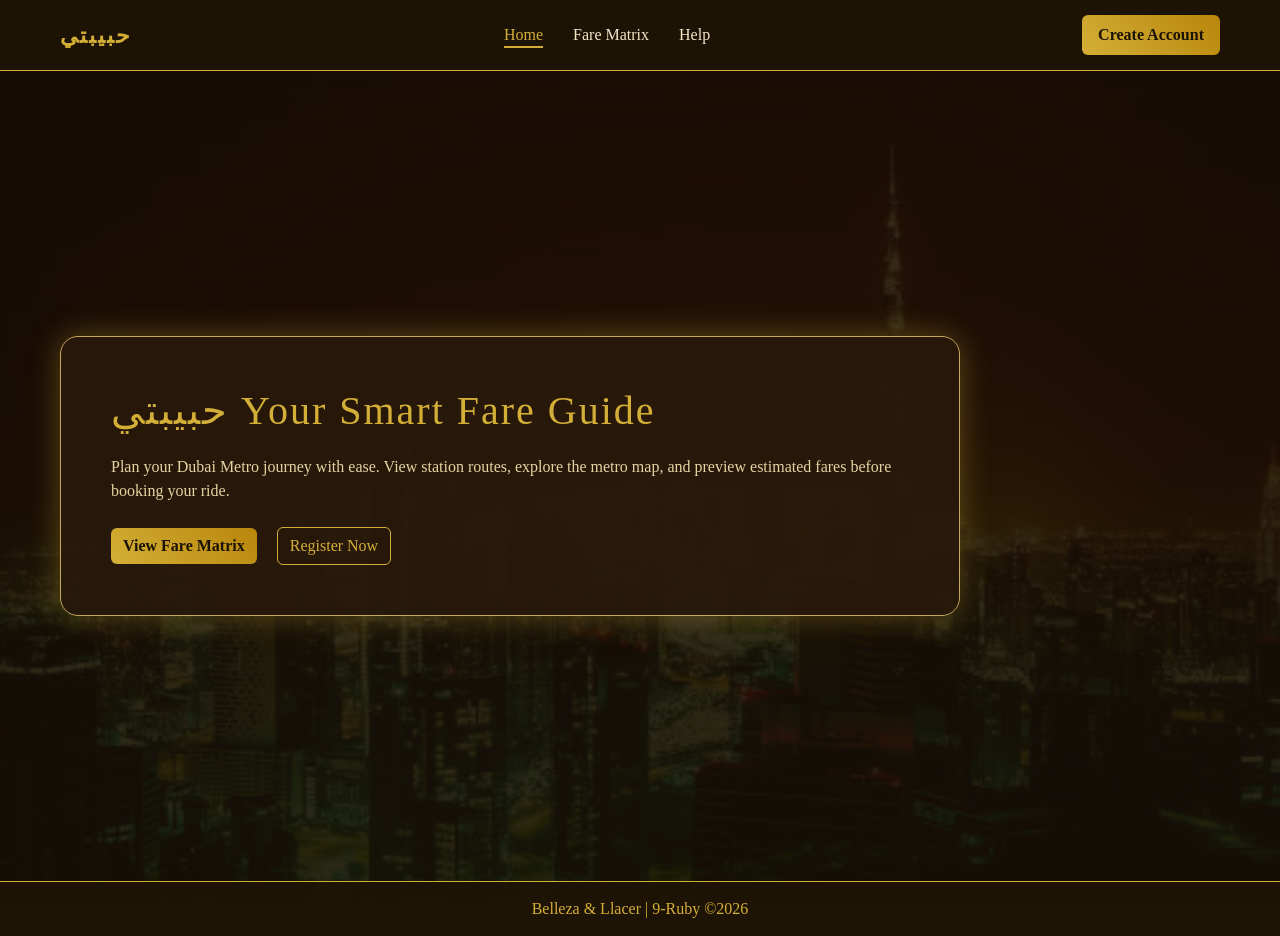
<file: index.html>
<!DOCTYPE html>
<html lang="en">
<head>
    <meta charset="UTF-8">
    <title>Home | Dubai Metro Guide</title>

    <!-- Bootstrap -->
    <link href="https://cdn.jsdelivr.net/npm/bootstrap@5.3.2/dist/css/bootstrap.min.css" rel="stylesheet">
    <link rel="stylesheet" href="styles.css">

<style>
/* ================= BODY ================= */

body {
    background: linear-gradient(rgba(20,15,5,0.85), rgba(20,15,5,0.9)),
                url("dubai.jpg") no-repeat center center fixed;
    background-size: cover;
    color: #f5e6c8;
    font-family: Georgia, serif;
    margin: 0;
}

/* ================= NAVBAR ================= */

.navbar {
    display: flex;
    justify-content: space-between;
    align-items: center;
    padding: 15px 60px;
    background: rgba(30,20,5,0.95);
    border-bottom: 1px solid #d4af37;
}

.logo {
    font-size: 22px;
    font-weight: bold;
    color: #d4af37;
}

.nav-links {
    list-style: none;
    display: flex;
    gap: 30px;
    margin: 0;
}

.nav-links li {
    display: inline;
}

.nav-links a {
    color: #f5e6c8;
    text-decoration: none;
    transition: 0.3s ease;
}

.nav-links a:hover {
    color: #d4af37;
}

.nav-links a.active {
    color: #d4af37;
    border-bottom: 2px solid #d4af37;
    padding-bottom: 3px;
}

.nav-buttons {
    display: flex;
    gap: 15px;
}

.book {
    color: #d4af37;
    text-decoration: none;
    font-weight: bold;
}

.create-btn {
    background: linear-gradient(45deg, #d4af37, #b8860b);
    padding: 8px 16px;
    border-radius: 6px;
    text-decoration: none;
    color: #1a1204;
    font-weight: bold;
    transition: 0.3s ease;
}

.create-btn:hover {
    box-shadow: 0 0 10px #d4af37;
    transform: scale(1.05);
}

/* ================= HERO SECTION ================= */

.hero-section {
    padding: 80px 60px;
    min-height: 90vh;
    display: flex;
    align-items: center;
}

.hero-box {
    background: rgba(40, 25, 10, 0.9);
    border-radius: 18px;
    padding: 50px;
    border: 1px solid #c6a75e;
    box-shadow: 0 0 30px rgba(212,175,55,0.35);
    max-width: 900px;
}

.hero-box h1 {
    color: #d4af37;
    letter-spacing: 2px;
}

.hero-box p {
    color: #e6d3a3;
    margin-top: 20px;
}

/* Buttons */

.btn-gold {
    background: linear-gradient(45deg, #d4af37, #b8860b);
    border: none;
    color: #1a1204;
    font-weight: bold;
}

.btn-gold:hover {
    box-shadow: 0 0 15px #d4af37;
    transform: scale(1.05);
}

.btn-outline-gold {
    border: 1px solid #d4af37;
    color: #d4af37;
}

.btn-outline-gold:hover {
    background: #d4af37;
    color: #1a1204;
}

/* ================= FOOTER ================= */

footer {
    background: rgba(30,20,5,0.95);
    text-align: center;
    padding: 15px;
    border-top: 1px solid #d4af37;
    color: #d4af37;
}
</style>
</head>

<body>

<!-- NAVBAR -->
<nav class="navbar">
    <div class="logo">حبيبتي</div>

    <ul class="nav-links">
        <li><a href="index.html" class="active">Home</a></li>
        <li><a href="page4.html">Fare Matrix</a></li>
        <li><a href="page3.html">Help</a></li>
    </ul>

    <div class="nav-buttons">
        <a href="page2.html" class="create-btn">Create Account</a>
    </div>
</nav>

<!-- HERO SECTION -->
<section class="hero-section">

    <div class="hero-box">
        <h1>حبيبتي Your Smart Fare Guide</h1>

        <p>
            Plan your Dubai Metro journey with ease.  
            View station routes, explore the metro map, and preview estimated fares 
            before booking your ride.
        </p>

        <div class="mt-4">
            <a href="page4.html" class="btn btn-gold me-3">View Fare Matrix</a>
            <a href="page2.html" class="btn btn-outline-gold">Register Now</a>
        </div>
    </div>

</section>

<footer>
    Belleza & Llacer | 9-Ruby ©2026
</footer>

</body>

</html>
</file>
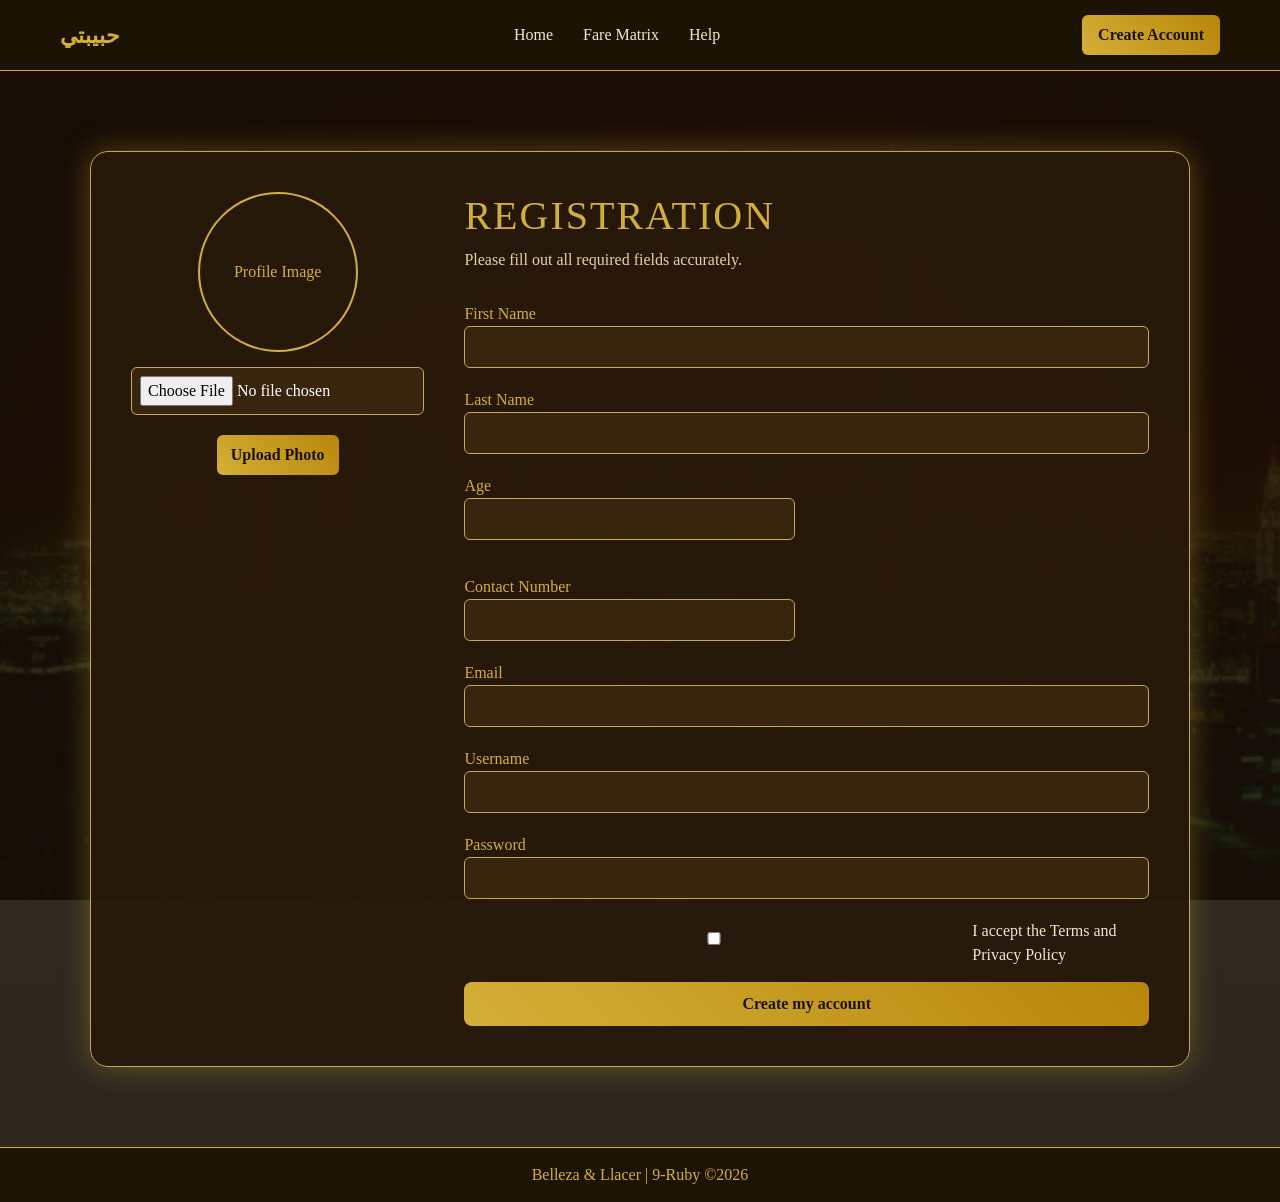
<file: page2.html>
<!DOCTYPE html>
<html lang="en">
<head>
<meta charset="UTF-8">
<title>Registration | Dubai Metro Guide</title>

<link href="https://cdn.jsdelivr.net/npm/bootstrap@5.3.2/dist/css/bootstrap.min.css" rel="stylesheet">

<style>

/* ================= BODY ================= */

body {
    background: linear-gradient(rgba(20,15,5,0.85), rgba(20,15,5,0.9)),
                url("dubai.jpg") no-repeat center center fixed;
    background-size: cover;
    color: #f5e6c8;
    font-family: Georgia, serif;
    margin: 0;
}

/* ================= NAVBAR ================= */

.navbar {
    display: flex;
    justify-content: space-between;
    align-items: center;
    padding: 15px 60px;
    background: rgba(30,20,5,0.95);
    border-bottom: 1px solid #d4af37;
}

.logo {
    font-size: 22px;
    font-weight: bold;
    color: #d4af37;
}

.nav-links {
    list-style: none;
    display: flex;
    gap: 30px;
    margin: 0;
}

.nav-links a {
    color: #f5e6c8;
    text-decoration: none;
    transition: 0.3s ease;
}

.nav-links a:hover,
.nav-links a.active {
    color: #d4af37;
    border-bottom: 2px solid #d4af37;
    padding-bottom: 3px;
}

.nav-buttons {
    display: flex;
    gap: 15px;
}

.book {
    color: #d4af37;
    text-decoration: none;
    font-weight: bold;
}

.create-btn {
    background: linear-gradient(45deg, #d4af37, #b8860b);
    padding: 8px 16px;
    border-radius: 6px;
    text-decoration: none;
    color: #1a1204;
    font-weight: bold;
    transition: 0.3s ease;
}

.create-btn:hover {
    box-shadow: 0 0 10px #d4af37;
    transform: scale(1.05);
}

/* ================= REGISTRATION SECTION ================= */

.hero {
    padding: 80px 60px;
    min-height: 100vh;
    display: flex;
    justify-content: center;
}

.registration-card {
    background: rgba(40, 25, 10, 0.95);
    border-radius: 18px;
    padding: 40px;
    border: 1px solid #c6a75e;
    box-shadow: 0 0 30px rgba(212,175,55,0.35);
    display: flex;
    gap: 40px;
    max-width: 1100px;
    width: 100%;
}

/* LEFT PANEL */

.left-panel {
    width: 30%;
    text-align: center;
}

.profile-placeholder {
    width: 160px;
    height: 160px;
    border-radius: 50%;
    border: 2px solid #d4af37;
    margin: 0 auto 15px;
    display: flex;
    align-items: center;
    justify-content: center;
    color: #d4af37;
    overflow: hidden;
}

.upload-btn {
    background: linear-gradient(45deg, #d4af37, #b8860b);
    border: none;
    padding: 8px 14px;
    color: #1a1204;
    font-weight: bold;
    border-radius: 6px;
    margin-top: 10px;
}

/* RIGHT PANEL */

.right-panel {
    width: 70%;
}

.right-panel h1 {
    color: #d4af37;
    letter-spacing: 2px;
}

.instructions {
    color: #e6d3a3;
    margin-bottom: 20px;
}

label {
    margin-top: 10px;
    color: #d4af37;
}

input {
    width: 100%;
    padding: 8px;
    margin-bottom: 10px;
    border-radius: 6px;
    border: 1px solid #c6a75e;
    background: rgba(60,40,15,0.8);
    color: #fff;
}

.row {
    display: flex;
    gap: 15px;
}

.row div {
    width: 50%;
}

.terms {
    display: flex;
    align-items: center;
    gap: 8px;
    margin-top: 10px;
}

.submit-btn {
    background: linear-gradient(45deg, #d4af37, #b8860b);
    border: none;
    padding: 10px;
    width: 100%;
    color: #1a1204;
    font-weight: bold;
    border-radius: 8px;
    margin-top: 15px;
    transition: 0.3s ease;
}

.submit-btn:hover {
    box-shadow: 0 0 15px #d4af37;
    transform: scale(1.02);
}

/* ================= FOOTER ================= */

footer {
    background: rgba(30,20,5,0.95);
    text-align: center;
    padding: 15px;
    border-top: 1px solid #d4af37;
    color: #d4af37;
}

</style>
</head>

<body>

<nav class="navbar">
    <div class="logo">حبيبتي</div>
    <ul class="nav-links">
        <li><a href="index.html">Home</a></li>
        <li><a href="page4.html">Fare Matrix</a></li>
        <li><a href="page3.html">Help</a></li>
    </ul>
    <div class="nav-buttons">
        <a href="page2.html" class="create-btn active">Create Account</a>
    </div>
</nav>

<section class="hero">

<div class="registration-card">

<div class="left-panel">
    <div class="profile-placeholder">
        <img id="profilePreview" style="width:100%; height:100%; object-fit:cover; display:none;">
        <span id="placeholderText">Profile Image</span>
    </div>
    <input type="file" id="profileInput" accept="image/*">
    <button type="button" class="upload-btn" id="uploadBtn">Upload Photo</button>
</div>

<div class="right-panel">
    <h1>REGISTRATION</h1>
    <p class="instructions">
        Please fill out all required fields accurately.
    </p>

<form id="registrationForm">

<label>First Name</label>
<input type="text" id="firstName">

<label>Last Name</label>
<input type="text" id="lastName">

<div class="row">
<div>
<label>Age</label>
<input type="number" id="age">
</div>
<div>
<label>Contact Number</label>
<input type="text" id="contact">
</div>
</div>

<label>Email</label>
<input type="email" id="email">

<label>Username</label>
<input type="text" id="username">

<label>Password</label>
<input type="password" id="password">

<div class="terms">
<input type="checkbox" id="terms">
<span>I accept the Terms and Privacy Policy</span>
</div>

<button type="submit" class="submit-btn">Create my account</button>

</form>
</div>
</div>
</section>

<footer>
Belleza & Llacer | 9-Ruby ©2026
</footer>

<script>
// IMAGE PREVIEW
document.getElementById("uploadBtn").addEventListener("click", function() {
    const file = document.getElementById("profileInput").files[0];
    if (!file) return alert("Please select an image first!");

    const reader = new FileReader();
    reader.onload = function(e) {
        const img = document.getElementById("profilePreview");
        img.src = e.target.result;
        img.style.display = "block";
        document.getElementById("placeholderText").style.display = "none";
    };
    reader.readAsDataURL(file);
});

// FORM VALIDATION
document.getElementById("registrationForm").addEventListener("submit", function(e){
    e.preventDefault();

    const age = parseInt(document.getElementById("age").value);
    const terms = document.getElementById("terms").checked;

    if (age < 18) return alert("You must be at least 18 years old.");
    if (!terms) return alert("Please accept the Terms and Privacy Policy.");

    alert("Your profile has been uploaded successfully!");
    this.reset();
});
</script>

</body>
</html>
</file>
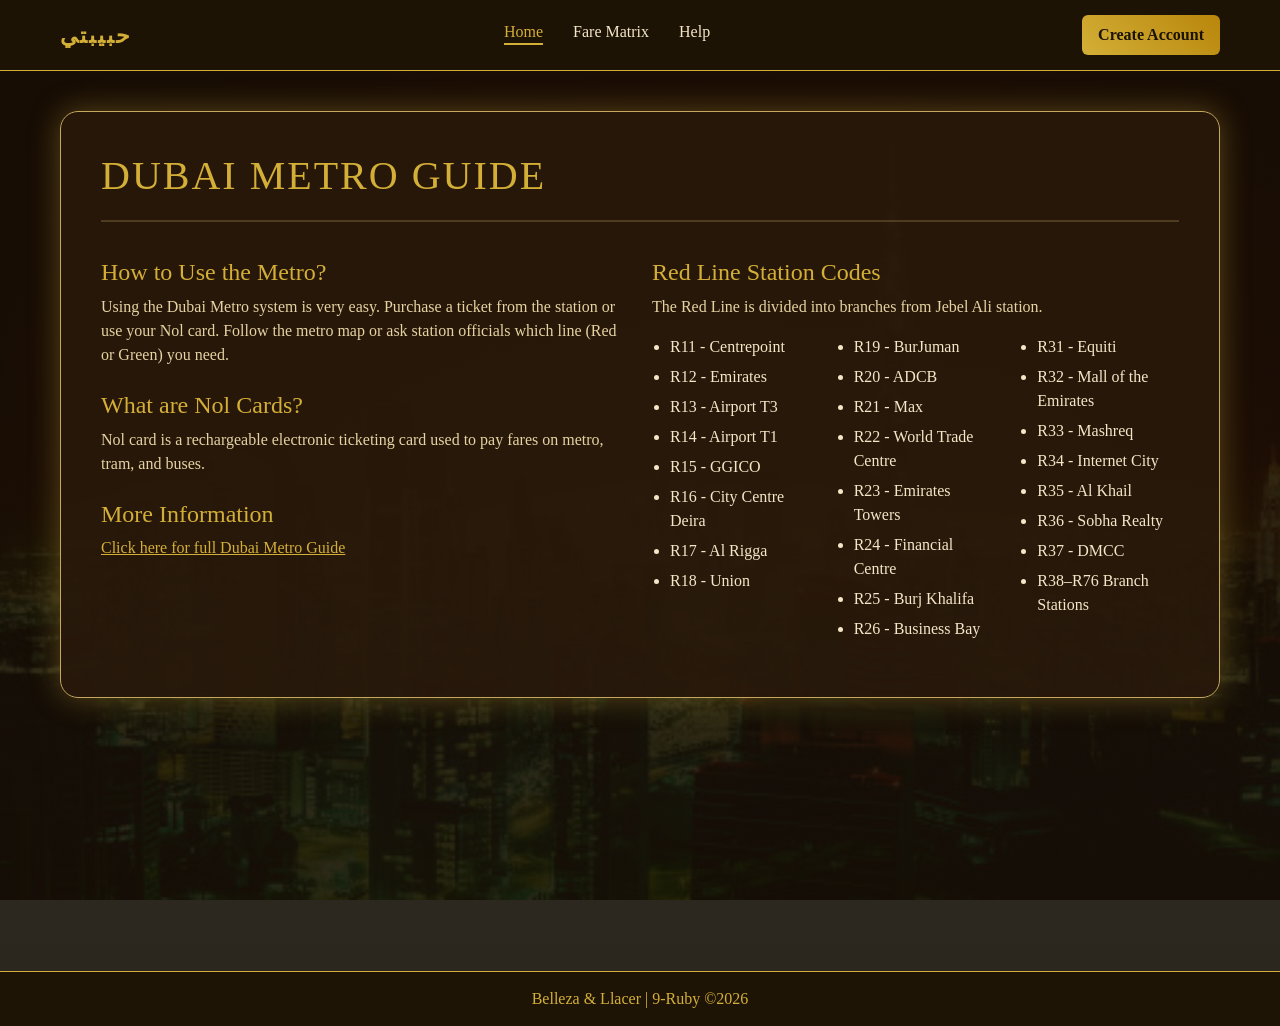
<file: page3.html>
<!DOCTYPE html>
<html lang="en">
<head>
    <meta charset="UTF-8">
    <title>Help | Dubai Metro Guide</title>

    <!-- Bootstrap -->
    <link href="https://cdn.jsdelivr.net/npm/bootstrap@5.3.2/dist/css/bootstrap.min.css" rel="stylesheet">
     <link rel="stylesheet" href="styles.css">
<style>
   body {
    background: linear-gradient(rgba(20,15,5,0.85), rgba(20,15,5,0.9)),
                url("dubai.jpg") no-repeat center center fixed;
    background-size: cover;
    color: #f5e6c8;
    font-family: Georgia, serif;
    margin: 0;
}

/* ================= NAVBAR ================= */

.navbar {
    display: flex;
    justify-content: space-between;
    align-items: center;
    padding: 15px 60px;
    background: rgba(30,20,5,0.95);
    border-bottom: 1px solid #d4af37;
}

.logo {
    font-size: 22px;
    font-weight: bold;
    color: #d4af37;
}

.nav-links {
    list-style: none;
    display: flex;
    gap: 30px;
    margin: 0;
}

.nav-links li {
    display: inline;
}

.nav-links a {
    color: #f5e6c8;
    text-decoration: none;
    transition: 0.3s ease;
}

.nav-links a:hover {
    color: #d4af37;
}

.nav-buttons {
    display: flex;
    gap: 15px;
}

.book {
    color: #d4af37;
    text-decoration: none;
    font-weight: bold;
}

.create-btn {
    background: linear-gradient(45deg, #d4af37, #b8860b);
    padding: 8px 16px;
    border-radius: 6px;
    text-decoration: none;
    color: #1a1204;
    font-weight: bold;
    transition: 0.3s ease;
}

.create-btn:hover {
    box-shadow: 0 0 10px #d4af37;
    transform: scale(1.05);
}

/* ================= MAIN SECTION ================= */

section {
    padding: 60px;
    min-height: 100vh;
}

.registration-card {
    background: rgba(40, 25, 10, 0.9);
    border-radius: 18px;
    padding: 40px;
    border: 1px solid #c6a75e;
    box-shadow: 0 0 30px rgba(212,175,55,0.35);
}

.right-panel h1 {
    color: #d4af37;
    letter-spacing: 2px;
    margin-bottom: 20px;
}

hr {
    border: 1px solid #c6a75e;
}

/* ================= TEXT STYLING ================= */

h4 {
    color: #d4af37;
    margin-top: 20px;
}

p {
    color: #e6d3a3;
}

/* Station Lists */
ul {
    padding-left: 18px;
}

li {
    margin-bottom: 6px;
}

/* ================= FOOTER ================= */

footer {
    background: rgba(30,20,5,0.95);
    text-align: center;
    padding: 15px;
    border-top: 1px solid #d4af37;
    color: #d4af37;

}
</style>
</head>

<body>

    <!-- NAVBAR -->
    <nav class="navbar">
    <div class="logo">حبيبتي</div>

    <ul class="nav-links">
        <li><a href="index.html" class="active">Home</a></li>
        <li><a href="page4.html">Fare Matrix</a></li>
        <li><a href="page3.html">Help</a></li>
    </ul>
        <div class="nav-buttons">
            <a href="page2.html" class="create-btn">Create Account</a>
        </div>
    </nav>

<section style="padding:40px 60px; min-height:100vh;">

    <div class="registration-card" style="width:100%; max-width:1400px; margin:auto;">

        <div class="right-panel w-100">

            <h1>DUBAI METRO GUIDE</h1>
            <hr>

            <div class="row">

                <!-- LEFT SIDE INFO -->
                <div class="col-md-6">

                    <h4>How to Use the Metro?</h4>
                    <p>
                        Using the Dubai Metro system is very easy. Purchase a ticket from the station 
                        or use your Nol card. Follow the metro map or ask station officials which 
                        line (Red or Green) you need.
                    </p>

                    <h4 class="mt-4">What are Nol Cards?</h4>
                    <p>
                        Nol card is a rechargeable electronic ticketing card used to pay fares 
                        on metro, tram, and buses.
                    </p>

                    <h4 class="mt-4">More Information</h4>
                    <p>
                        <a href="https://bnw.ae/en/blog/dubai-metro-guide" target="_blank"
                           style="color:#d4af37; text-decoration: underline;">
                           Click here for full Dubai Metro Guide
                        </a>
                    </p>

                </div>

                <!-- RIGHT SIDE STATIONS -->
                <div class="col-md-6">

                    <h4>Red Line Station Codes</h4>
                    <p>
                        The Red Line is divided into branches from Jebel Ali station.
                    </p>

                    <div class="row">

                        <div class="col-6 col-lg-4">
                            <ul>
                                <li>R11 - Centrepoint</li>
                                <li>R12 - Emirates</li>
                                <li>R13 - Airport T3</li>
                                <li>R14 - Airport T1</li>
                                <li>R15 - GGICO</li>
                                <li>R16 - City Centre Deira</li>
                                <li>R17 - Al Rigga</li>
                                <li>R18 - Union</li>
                            </ul>
                        </div>

                        <div class="col-6 col-lg-4">
                            <ul>
                                <li>R19 - BurJuman</li>
                                <li>R20 - ADCB</li>
                                <li>R21 - Max</li>
                                <li>R22 - World Trade Centre</li>
                                <li>R23 - Emirates Towers</li>
                                <li>R24 - Financial Centre</li>
                                <li>R25 - Burj Khalifa</li>
                                <li>R26 - Business Bay</li>
                            </ul>
                        </div>

                        <div class="col-6 col-lg-4">
                            <ul>
                                <li>R31 - Equiti</li>
                                <li>R32 - Mall of the Emirates</li>
                                <li>R33 - Mashreq</li>
                                <li>R34 - Internet City</li>
                                <li>R35 - Al Khail</li>
                                <li>R36 - Sobha Realty</li>
                                <li>R37 - DMCC</li>
                                <li>R38–R76 Branch Stations</li>
                            </ul>
                        </div>

                    </div>

                </div>

            </div>

        </div>

    </div>

</section>

    <footer>
        Belleza & Llacer | 9-Ruby ©2026
    </footer>

</body>
</html>
</file>
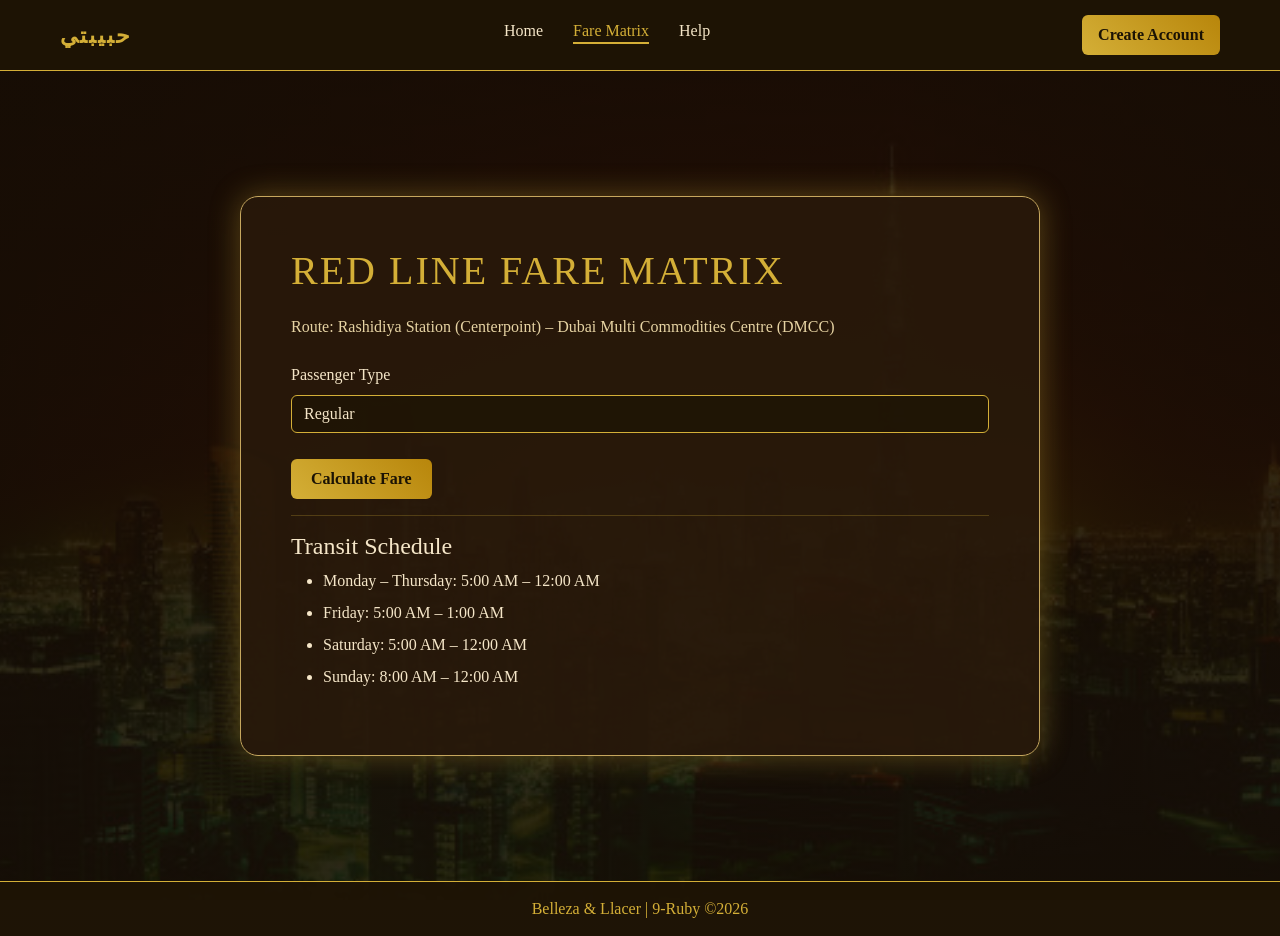
<file: page4.html>
<!DOCTYPE html>
<html lang="en">
<head>
    <meta charset="UTF-8">
    <title>Fare Matrix | Dubai Metro Guide</title>

    <!-- Bootstrap -->
    <link href="https://cdn.jsdelivr.net/npm/bootstrap@5.3.2/dist/css/bootstrap.min.css" rel="stylesheet">
    <link rel="stylesheet" href="styles.css">

    <style>
    /* ================= BODY ================= */
    body {
        background: linear-gradient(rgba(20,15,5,0.85), rgba(20,15,5,0.9)),
                    url("dubai.jpg") no-repeat center center fixed;
        background-size: cover;
        color: #f5e6c8;
        font-family: Georgia, serif;
        margin: 0;
    }

    /* ================= NAVBAR ================= */
    .navbar {
        display: flex;
        justify-content: space-between;
        align-items: center;
        padding: 15px 60px;
        background: rgba(30,20,5,0.95);
        border-bottom: 1px solid #d4af37;
    }

    .logo {
        font-size: 22px;
        font-weight: bold;
        color: #d4af37;
    }

    .nav-links {
        list-style: none;
        display: flex;
        gap: 30px;
        margin: 0;
    }

    .nav-links li {
        display: inline;
    }

    .nav-links a {
        color: #f5e6c8;
        text-decoration: none;
        transition: 0.3s ease;
    }

    .nav-links a:hover,
    .nav-links a.active {
        color: #d4af37;
        border-bottom: 2px solid #d4af37;
        padding-bottom: 3px;
    }

    .nav-buttons {
        display: flex;
        gap: 15px;
    }

    .book {
        color: #d4af37;
        text-decoration: none;
        font-weight: bold;
    }

    .create-btn {
        background: linear-gradient(45deg, #d4af37, #b8860b);
        padding: 8px 16px;
        border-radius: 6px;
        text-decoration: none;
        color: #1a1204;
        font-weight: bold;
        transition: 0.3s ease;
    }

    .create-btn:hover {
        box-shadow: 0 0 10px #d4af37;
        transform: scale(1.05);
    }

    /* ================= HERO SECTION ================= */
    .hero-section {
        padding: 80px 60px;
        min-height: 90vh;
        display: flex;
        justify-content: center;
        align-items: center;
    }

    .hero-box {
        background: rgba(40, 25, 10, 0.9);
        border-radius: 18px;
        padding: 50px;
        border: 1px solid #c6a75e;
        box-shadow: 0 0 30px rgba(212,175,55,0.35);
        max-width: 800px;
        width: 100%;
    }

    .hero-box h1 {
        color: #d4af37;
        letter-spacing: 2px;
    }

    .hero-box p {
        color: #e6d3a3;
        margin-top: 20px;
    }

    .form-label, .form-select {
        color: #f5e6c8;
    }

    .form-select {
        background: rgba(30,20,5,0.85);
        border: 1px solid #d4af37;
    }

    .submit-btn {
        background: linear-gradient(45deg, #d4af37, #b8860b);
        color: #1a1204;
        font-weight: bold;
        border: none;
        padding: 8px 20px;
        margin-top: 10px;
        border-radius: 6px;
        cursor: pointer;
        transition: 0.3s ease;
    }

    .submit-btn:hover {
        box-shadow: 0 0 15px #d4af37;
        transform: scale(1.05);
    }

    ul li {
        margin-bottom: 0.5rem;
        color: #f5e6c8;
    }

    #result {
        margin-top: 10px;
        font-weight: bold;
        color: #d4af37;
    }

    /* ================= FOOTER ================= */
    footer {
        background: rgba(30,20,5,0.95);
        text-align: center;
        padding: 15px;
        border-top: 1px solid #d4af37;
        color: #d4af37;
        font-weight: 500;
    }
    </style>
</head>

<body>

<!-- NAVBAR -->
<nav class="navbar">
    <div class="logo">حبيبتي</div>

    <ul class="nav-links">
        <li><a href="index.html">Home</a></li>
        <li><a href="page4.html" class="active">Fare Matrix</a></li>
        <li><a href="page3.html">Help</a></li>
    </ul>

    <div class="nav-buttons">
        <a href="page2.html" class="create-btn">Create Account</a>
    </div>
</nav>

<!-- HERO SECTION -->
<section class="hero-section">
    <div class="hero-box">
        <h1>RED LINE FARE MATRIX</h1>

        <p>
            Route: Rashidiya Station (Centerpoint) – Dubai Multi Commodities Centre (DMCC)
        </p>

        <div class="mt-4">
            <label class="form-label">Passenger Type</label>
            <select id="passengerType" class="form-select mb-3">
                <option value="regular">Regular</option>
                <option value="discounted">Senior / PWD / Student (20% OFF)</option>
            </select>

            <button class="submit-btn" onclick="calculateFare()">Calculate Fare</button>

            <h4 id="result"></h4>
        </div>

        <hr style="border-color: #d4af37;">

        <h4>Transit Schedule</h4>
        <ul>
            <li>Monday – Thursday: 5:00 AM – 12:00 AM</li>
            <li>Friday: 5:00 AM – 1:00 AM</li>
            <li>Saturday: 5:00 AM – 12:00 AM</li>
            <li>Sunday: 8:00 AM – 12:00 AM</li>
        </ul>
    </div>
</section>

<footer>
    Belleza & Llacer | 9-Ruby ©2026
</footer>

<script>
function calculateFare() {
    let basePhp = 50;
    let conversionRate = 0.065;
    let baseFare = basePhp * conversionRate;
    baseFare = Math.round(baseFare * 100) / 100;
    let type = document.getElementById("passengerType").value;
    let finalFare;
    if (type === "discounted") {
        finalFare = baseFare - baseFare * 0.20;
    } else {
        finalFare = baseFare;
    }
    finalFare = Math.round(finalFare * 100) / 100;
    document.getElementById("result").innerHTML =
        "Total Fare: AED " + finalFare;
    window.alert("Fare successfully calculated!");
}
</script>

</body>
</html>
</file>
<file: styles.css>
body {
            background: linear-gradient(rgba(20,15,5,0.8), rgba(20,15,5,0.9)),
                        url("dubai.jpg") no-repeat center center fixed;
            background-size: cover;
            color: #f5e6c8;
            font-family: Georgia, serif;
        }

      .navbar {
    display: flex;
    justify-content: space-between;
    align-items: center;
    padding: 15px 60px;
    background: rgba(30,20,5,0.95);
    border-bottom: 1px solid #d4af37;
}

.logo {
    font-size: 22px;
    font-weight: bold;
    color: #d4af37;
    letter-spacing: 2px;
}

.nav-links {
    list-style: none;
    display: flex;
    gap: 30px;
    margin: 0;
    padding: 0;
}

.nav-links li {
    display: inline;
}

.nav-links a {
    text-decoration: none;
    color: #f5e6c8;
    transition: 0.3s ease;
    font-weight: 500;
}

.nav-links a:hover {
    color: #d4af37;
}

.nav-links a.active {
    color: #d4af37;
    border-bottom: 2px solid #d4af37;
    padding-bottom: 3px;
}

.nav-buttons {
    display: flex;
    gap: 15px;
}

.book {
    text-decoration: none;
    color: #d4af37;
    font-weight: bold;
}

.create-btn {
    background: linear-gradient(45deg, #d4af37, #b8860b);
    padding: 8px 16px;
    border-radius: 6px;
    text-decoration: none;
    color: #1a1204;
    font-weight: bold;
    transition: 0.3s ease;
}

.create-btn:hover {
    transform: scale(1.05);
    box-shadow: 0 0 10px #d4af37;
}

       

        /* Hero Section */
        .hero {
            height: 85vh;
            display: flex;
            justify-content: center;
            align-items: center;
            text-align: center;
        }

        .hero-box {
            background: rgba(40,25,10,0.85);
            padding: 50px;
            border-radius: 15px;
            border: 1px solid #d4af37;
            box-shadow: 0 0 20px rgba(212,175,55,0.4);
            max-width: 700px;
        }

        .btn-gold {
            background: linear-gradient(45deg, #d4af37, #b8860b);
            border: none;
            color: #1a1204;
            font-weight: bold;
        }

        .btn-outline-gold {
            border: 1px solid #d4af37;
            color: #d4af37;
        }

        .btn-outline-gold:hover {
            background-color: #d4af37;
            color: #1a1204;
        }

        footer {
            background: rgba(30,20,5,0.95);
            text-align: center;
            padding: 15px;
            border-top: 1px solid #d4af37;
            color: #d4af37;
        }
</file>
